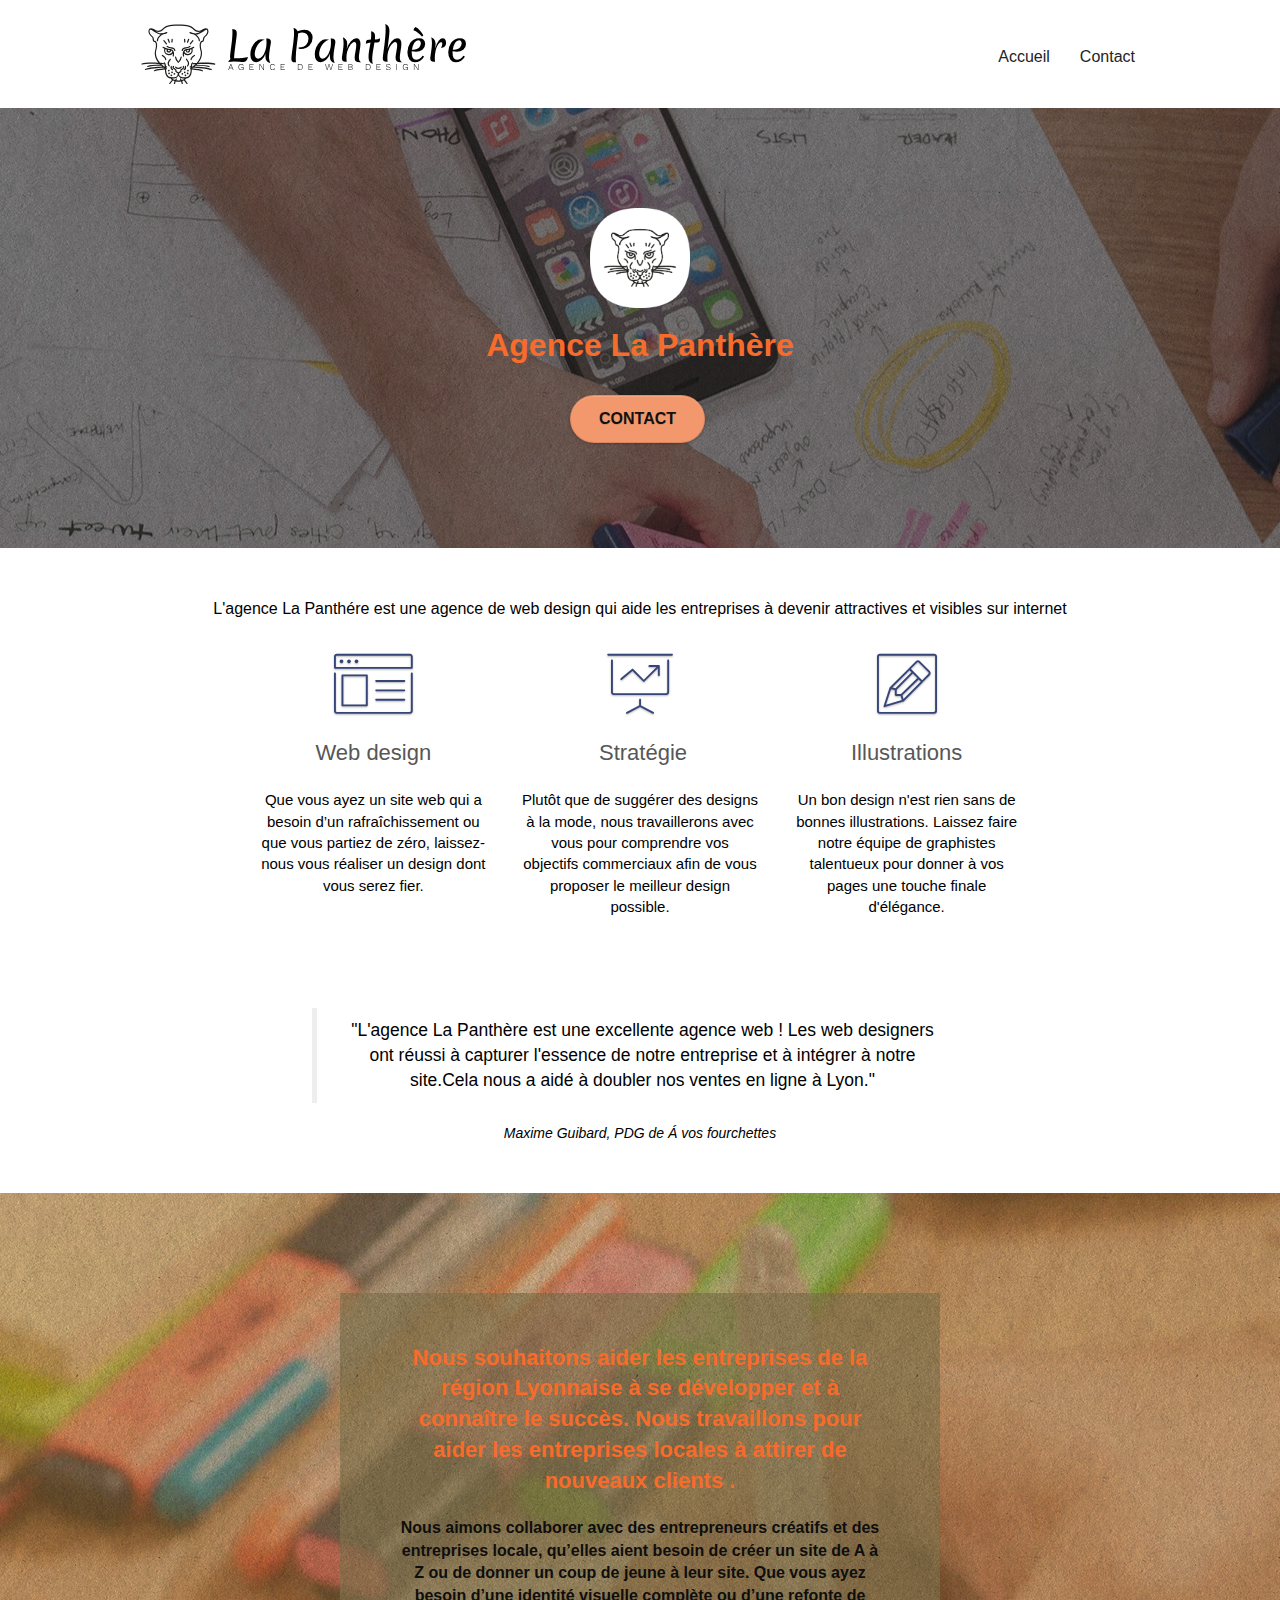
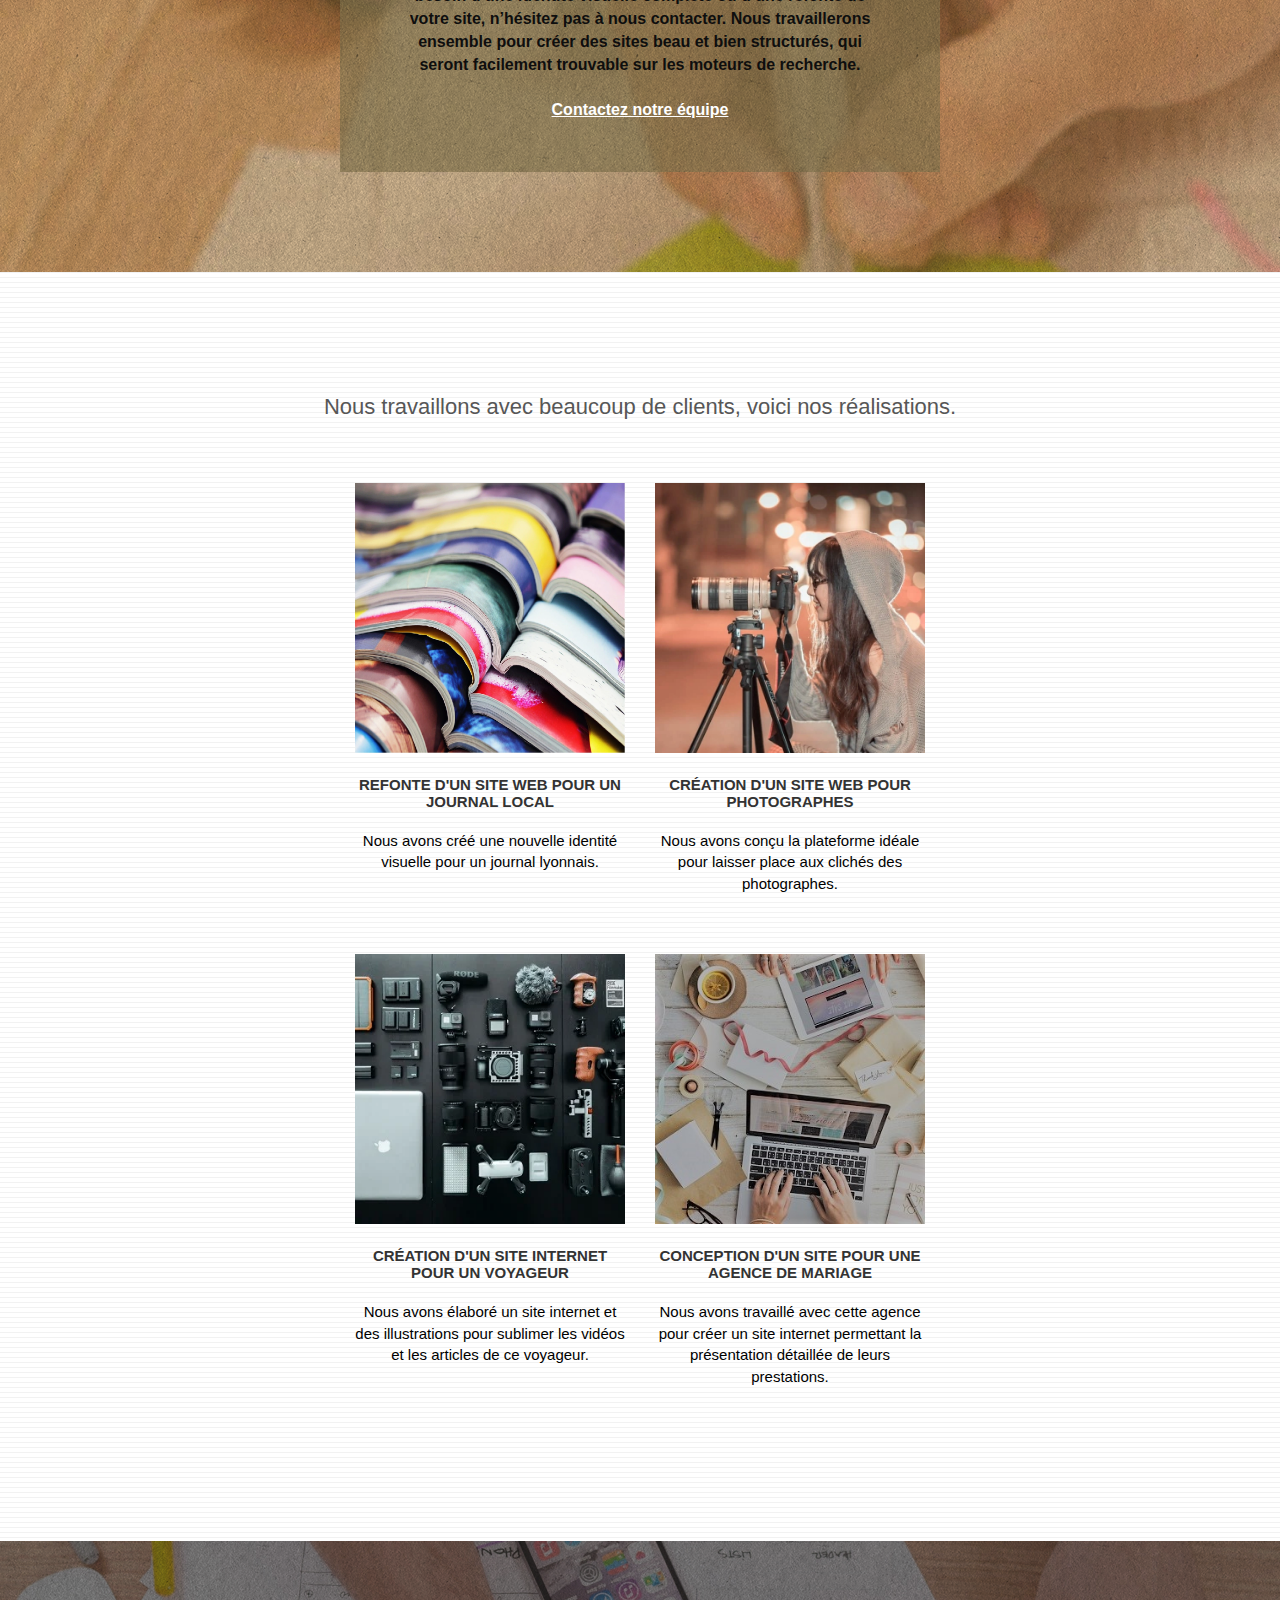
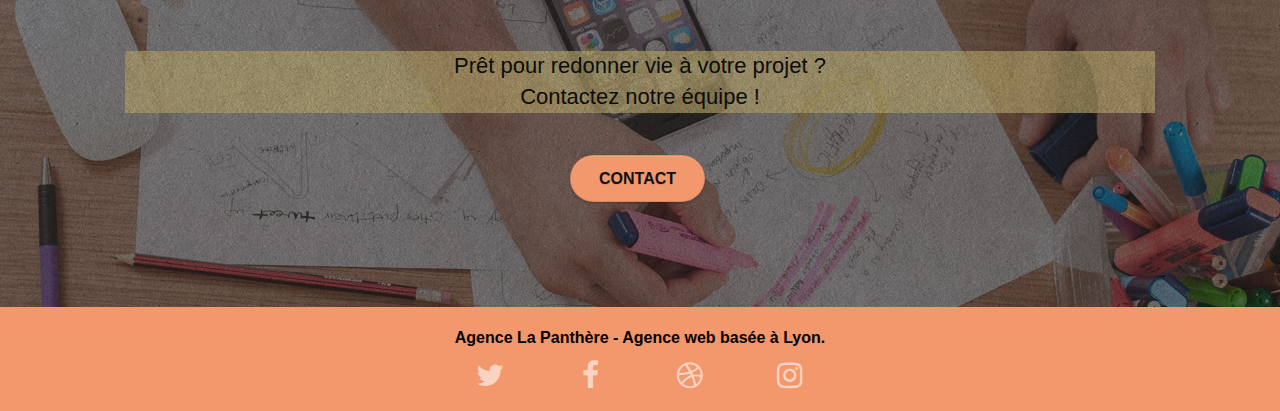
<file: index.html>
<!doctype html>
<html lang="fr" prefix="og: https://ogp.me/ns#">

<head>
	<meta charset="utf-8">
	<meta name="description" content="L'agence La Panthére est une agence de web design qui aide les entreprises à devenir attractives et visibles sur internet">
	<meta name="viewport" content="width=device-width, initial-scale=1.0, viewport-fit=cover">
	
	
	<meta property="og:image" content="image-de-presentation.webp">
	<meta property="og:type" content="website">
	<meta property="og:url" content="https://pierrefayet.github.io/projet-4/">
	<meta property="og:title" content="La panthère - Agence web lyon">
	<meta property="og:description" content="L'agence La Panthére est une agence de web design qui aide les entreprises à devenir attractives et visibles sur internet">
	
	
	<link rel="shortcut icon" type="image/webp" href="favicon.jpg">
	<link rel="stylesheet" type="text/css" href="./css/bootstrap.css">
	<link rel="stylesheet" type="text/css" href="style.css">
	<link rel="stylesheet" type="text/css" href="./css/font-awesome.css">
	<link rel="stylesheet" type="text/css" href="./css/et-line.css">
	<title>La panthère - agence webdesign lyon</title>
</head>

<body>

	<!-- Principal conteneur -->
	<div class="page-container">

		<!-- bloc-0 -->
		<header class="bloc bgc-white l-bloc " id="bloc-0">
			<div class="container bloc-sm">
				<nav class="navbar row">
					<div class="navbar-header">
						<a class="navbar-brand" href="index.html"><img src="img/agence-la-panthere-monochrome.svg"
								alt="logo La panthère" ></a>
						<button id="nav-toggle" type="button" class="ui-navbar-toggle navbar-toggle"
							data-toggle="collapse" data-target=".navbar-1">
							<span class="sr-only">Toggle navigation</span><span class="icon-bar"></span><span
								class="icon-bar"></span><span class="icon-bar"></span>
						</button>
					</div>
					<div class="collapse navbar-collapse navbar-1 special-dropdown-nav">
						<ul class="site-navigation nav navbar-nav">
							<li>
								<a href="index.html">Accueil</a>
							</li>
							<li>
								<a href="contact.html">Contact</a>
							</li>
						</ul>
					</div>
				</nav>
			</div>
		</header>
		<!-- bloc-0 END -->
		<main>
			<!-- bloc-1-presentation -->
			<section
				class="bloc bgc-dark-slate-blue bg-banniere d-bloc bg-t-edge bloc-bg-texture texture-paper b-parallax"
				id="bloc-1-hero">
				<div class="container bloc-lg">
					<div class="row tight-width-whitespace">
						<div class="col-sm-12">
							<img src="img/logo.webp" class="center-block image-resize-mode" 
								alt="Agence La Panthère">
							<h1 class="text-center hero-bloc-text tc-white ">
								Agence La Panthère
							</h1>
							<div class="text-center">
								<a href="contact.html" class="btn btn-lg btn-clean btn-rd cta-hero btn-atomic-tangerine"
									id="cta-hero">Contact</a>
							</div>
						</div>
					</div>
				</div>
			</section>
			<!-- bloc-1-presentation END -->

			<!-- bloc-2-services -->
			<section class="bloc bgc-white l-bloc" id="bloc-2-services">
				<div class="container bloc-md">
					<div class="row">
						<div class="col-sm-12 text-center">
							<p class="replace__titleImage">L'agence La Panthére est une agence de web design qui aide les entreprises à devenir attractives et visibles sur internet</p>
						</div>
					</div>
					<div class="row voffset-lg med-width-whitespace">
						<div class="col-sm-4">
							<div class="text-center">
								<span class="et-icon-browser sm-shadow icon-dark-slate-blue icons icon-lg"></span>
							</div>
							<h2 class="mg-md text-center">
								Web design
							</h2>
							<p class="text-center ">
									Que vous ayez un site web qui a besoin d&rsquo;un rafraîchissement ou que vous partiez
									de
									zéro, laissez-nous vous réaliser un design dont vous serez fier.
							</p>	
						</div>
						<div class="col-sm-4">
							<div class="text-center">
								<span class="et-icon-presentation sm-shadow icon-dark-slate-blue icons icon-lg"></span>
							</div>
							<h2 class="mg-md text-center">
								&nbsp;Stratégie
							</h2>
							<p class="text-center ">
									Plutôt que de suggérer des designs à la mode, nous travaillerons avec vous pour
									comprendre
									vos objectifs commerciaux afin de vous proposer le meilleur design possible.<br>
							</p>
						</div>
						<div class="col-sm-4">
							<div class="text-center">
								<span class="et-icon-edit sm-shadow icon-dark-slate-blue icons icon-lg"></span>
							</div>
							<h2 class="mg-md text-center">
								Illustrations
							</h2>
							<p class="text-center ">
									Un bon design n'est rien sans de bonnes illustrations. Laissez faire notre équipe de
									graphistes talentueux pour donner à vos pages une touche finale d'élégance.
							</p>	
						</div>
					</div>
					<div class="row voffset-lg voffset">
						<div class="col-xs-12 col-md-8 col-md-offset-2 text-center">
							<blockquote class="replace__citation">"L'agence La Panthère est une excellente agence web ! Les web designers ont réussi à capturer l'essence de notre entreprise et à intégrer à notre site.Cela nous a aidé à doubler nos ventes en ligne à Lyon."</blockquote>
							<cite class="replace__citation">Maxime Guibard, PDG de Á vos fourchettes</cite>
						</div>
					</div>
				</div>
			</section>
			<!-- bloc-2-services END -->

			<!-- bloc-3-what-i-do -->
			<section class="bloc tc-white bgc-atomic-tangerine bg-presentation d-bloc bloc-bg-texture texture-paper b-parallax" id="bloc-3-what-i-do">
				<div class="container bloc-lg">
					<div class="row tight-width-whitespace black-background">
						<div class="col-sm-12">
							<h2 class="mg-md text-center tc-white">
								Nous souhaitons aider les entreprises de la région Lyonnaise à se développer et à
								connaître le
								succès. Nous travaillons pour aider les entreprises locales à attirer de nouveaux
								clients .<br>
							</h2>
							<p class="text-center white nextText">
								Nous aimons collaborer avec des entrepreneurs créatifs et des entreprises locale,
								qu’elles aient
								besoin de créer un site de A à Z ou de donner un coup de jeune à leur site. Que vous
								ayez besoin
								d’une identité visuelle complète ou d’une refonte de votre site, n’hésitez pas à nous
								contacter.
								Nous travaillerons ensemble pour créer des sites beau et bien structurés, qui seront
								facilement
								trouvable sur les moteurs de recherche. <br><br><a class="ltc-white bold-link"
									href="contact.html">Contactez notre équipe</a><br>
							</p>
						</div>
					</div>
				</div>
			</section>
			<!-- bloc-3-what-i-do END -->

			<!-- bloc-4-portfolio -->
			<section class="bloc bgc-white bg-lines-h2-bg bg-repeat l-bloc" id="bloc-4-portfolio">
				<div class="container bloc-lg">
					<div class="row">
						<div class="col-sm-12 text-center">
							<h2 class="replaceText">Nous travaillons avec beaucoup de clients, voici nos réalisations.</h2>
						</div>
					</div>
					<div class="row tight-width-whitespace portfolio-row">
						<section class="col-sm-6">
							<a href="#" data-lightbox="img/1.webp" data-gallery-id="gallery-1"
								data-caption="Refonte d'un site web pour un journal local" data-frame="snapshot-lb"><img
									src="img/1.webp"
									alt="Refonte d'un site web pour un journal local"
									class="img-responsive portfolio-thumb"></a>
							<h3 class="mg-md text-center">
								Refonte d'un site web pour un journal local
							</h3>
							<p class="text-center">
								Nous avons créé une nouvelle identité visuelle pour un journal lyonnais.
							</p>
						</section>
						<section class="col-sm-6">
							<a href="#" data-lightbox="img/2.webp" data-gallery-id="gallery-1"
								data-caption="Création d'un site web pour photographes" data-frame="snapshot-lb"><img
									src="img/2.webp" class="img-responsive portfolio-thumb"
									alt="création d'un site web pour photographes"></a>
							<h3 class="mg-md text-center">
								Création d'un site web pour photographes
							</h3>
							<p class="text-center">
								Nous avons conçu la plateforme idéale pour laisser place aux clichés des photographes.
							</p>
						</section>
					</div>
					<div class="row tight-width-whitespace portfolio-row">
						<section class="col-sm-6">
							<a href="#" data-lightbox="img/3.webp" data-gallery-id="gallery-1"
								data-caption="Création d'un site internet pour un voyageur"
								data-frame="snapshot-lb"><img src="img/3.webp" class="img-responsive portfolio-thumb"
									alt="Création d'un site internet pour un voyageur"></a>
							<h3 class="mg-md text-center">
								Création d'un site internet pour un voyageur
							</h3>
							<p class="text-center">
								Nous avons élaboré un site internet et des illustrations pour sublimer les vidéos et les
								articles de ce voyageur.
							</p>
						</section>
						<section class="col-sm-6">
							<a href="#" data-lightbox="img/4.webp" data-gallery-id="gallery-1"
								data-caption="Conception d'un site pour une agence de mariage"
								data-frame="snapshot-lb"><img src="img/4.webp" class="img-responsive portfolio-thumb"
									alt="Création d'un site web pour agence de mariage"></a>
							<h3 class="mg-md text-center">
								Conception d'un site pour une agence de mariage
							</h3>
							<p class="text-center">
								Nous avons travaillé avec cette agence pour créer un site internet permettant la
								présentation
								détaillée de leurs prestations.
							</p>
						</section>
					</div>
				</div>
			</section>
			<!-- bloc-4-portfolio END -->

			<!-- bloc-5-cta -->
			<footer class="bloc bgc-dark-slate-blue bg-banniere d-bloc bloc-bg-texture texture-paper" id="bloc-5-cta">
				<div class="container bloc-lg">
					<div class="row">
						<h2 class="mg-md text-center tc-white-contrast">
							Prêt pour redonner vie à votre projet ?<br>Contactez notre équipe !
						</h2>
						<div class="col-sm-12 text-center">
							<a href="contact.html"
								class="btn btn-atomic-tangerine btn-clean btn-rd btn-lg cta-hero">Contact</a>
						</div>
					</div>
				</div>
			</footer>
			<!-- bloc-5-cta END -->
		</main>
		<!-- Footer - bloc-8 -->
		<footer class="bloc bgc-atomic-tangerine d-bloc" id="bloc-8">
			<div class="container bloc-sm">
				<div class="row">
					<div class="col-sm-12">
						<p class="text-center white">
							Agence La Panthère - Agence web basée à Lyon.<br>
						</p>
						<div class="row row-no-gutters social">
							<div class="col-sm-3">
								<div class="text-center">
									<a class="social" href="index.html"><span class="fa fa-twitter icon-md"></span></a>
								</div>
							</div>
							<div class="col-sm-3">
								<div class="text-center">
									<a class="social" href="index.html"><span class="fa fa-facebook icon-md"></span></a>
								</div>
							</div>
							<div class="col-sm-3">
								<div class="text-center">
									<a class="social" href="index.html"><span class="fa fa-dribbble icon-md"></span></a>
								</div>
							</div>
							<div class="col-sm-3">
								<div class="text-center">
									<a class="social" href="index.html"><span class="fa fa-instagram icon-md"></span></a>
								</div>
							</div>
						</div>
					</div>
				</div>
			</div>
		</footer>
		<!-- Footer - bloc-8 END -->

	</div>
	<!-- Principal conteneur END -->
	<script src="./js/jquery-2.1.0.js" defer ></script>
	<script src="./js/bootstrap.js" defer ></script>
	<script src="./js/blocs.js" defer ></script>
	<script src="./js/jquery.touchSwipe.js" defer ></script>
	<script src="./js/gmaps.js" defer ></script>

</body>

</html>
</file>
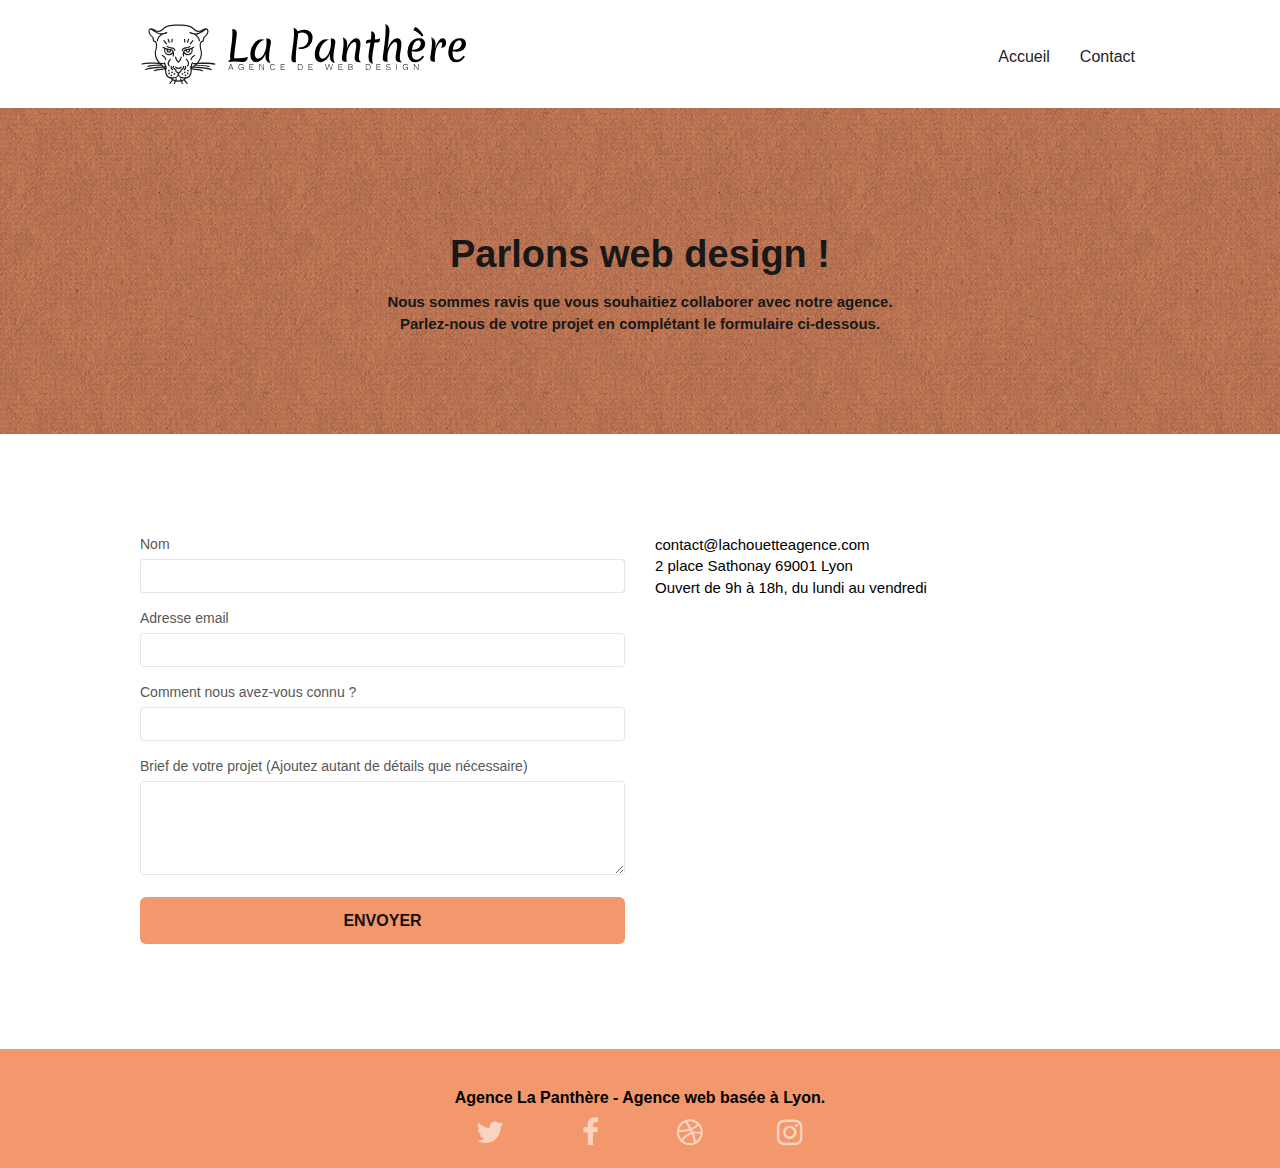
<file: contact.html>
<!doctype html>
<html lang="fr">

<head>
	<meta charset="utf-8">
	<meta name="description" content="Formulaire de contact pour La panthére une agence web sur lyon">
	<meta name="viewport" content="width=device-width, initial-scale=1.0, viewport-fit=cover">
	<meta property="og:type" content="article">
	<meta property="og:url" content="https://pierrefayet.github.io/projet-4/">
	<meta property="og:locale" content="fr_FR">
	<meta property="og:title" content="La panthère - Agence web lyon"> 
	<meta property="og:site_name" content="La panthère - Agence web lyon">
	<link rel="shortcut icon" type="image/png" href="favicon.jpg">
	<link rel="stylesheet" type="text/css" href="./css/bootstrap.css">
	<link rel="stylesheet" type="text/css" href="style.css">
	<link rel="stylesheet" type="text/css" href="./css/font-awesome.css">
	<link rel="stylesheet" type="text/css" href="./css/et-line.css">
	<title>Contact</title>
	<!-- Analytics -->
	<!-- Analytics END -->
</head>
<body>
	<!-- Principal conteneur -->
	<main class="page-container">

		<!-- bloc-0 -->
		<div class="bloc bgc-white l-bloc " id="bloc-0">
			<div class="container bloc-sm">
				<nav class="navbar row" aria-label="naviation pricipal">
					<div class="navbar-header">
						<a class="navbar-brand" href="index.html"><img src="img/agence-la-panthere-monochrome.svg"
								alt="atlanta web design logo" height="40" ></a>
						<button id="nav-toggle" type="button" class="ui-navbar-toggle navbar-toggle"
							data-toggle="collapse" data-target=".navbar-1">
							<span class="sr-only">Toggle navigation</span><span class="icon-bar"></span><span
								class="icon-bar"></span><span class="icon-bar"></span>
						</button>
					</div>
					<div class="collapse navbar-collapse navbar-1 special-dropdown-nav">
						<ul class="site-navigation nav navbar-nav">
							<li>
								<a href="index.html">Accueil</a>
							</li>
							<li>
							</li>
							<li>
								<a href="contact.html">Contact</a>
							</li>
						</ul>
					</div>
				</nav>
			</div>
		</div>
		<!-- bloc-0 END -->

		<!-- bloc-6 -->
		<section class="bloc bg-dots-bg bg-repeat bgc-atomic-tangerine d-bloc bloc-bg-texture texture-paper" id="bloc-6">
			<div class="container bloc-lg">
				<div class="row">
					<div class="col-sm-12">
						<h2 class="text-center hero-bloc-text font">
							Parlons web design !
						</h2>
						<p class="text-center mg-lg tc-white tight-width-whitespace font">
							Nous sommes ravis que vous souhaitiez collaborer avec notre agence.<br>
							Parlez-nous de votre projet en complétant le formulaire ci-dessous.
						</p>
					</div>
				</div>
			</div>
		</section>
		<!-- bloc-6 END -->

		<!-- bloc-7 -->
		<form novalidate>
			<div class="bloc bgc-white l-bloc" id="bloc-7">
				<div class="container bloc-lg">
					<div class="row">
						<div class="col-sm-6">
							<div id="form_1">
								<div class="form-group">
									<label for="name">
										Nom
									</label>
									<input id="name" class="form-control" required >
								</div>
								<div class="form-group">
									<label for="email">
										Adresse email
									</label>
									<input id="email" class="form-control" type="email" required >
								</div>
								<div class="form-group">
									<label for="input_504">
										Comment nous avez-vous connu ?
									</label>
									<input class="form-control" type="email" required id="input_504" >
								</div>
								<div class="form-group">
									<label for="message">
										Brief de votre projet (Ajoutez autant de détails que nécessaire)<br>
									</label><textarea id="message" class="form-control" rows="4" cols="50" required></textarea>
								</div> 
								<button class="bloc-button btn btn-lg btn-block cta-hero btn-atomic-tangerine" type="submit">
									Envoyer
								</button>
							</div>
						</div>
						<div class="col-sm-6">
							<p>
								contact@lachouetteagence.com<br>2 place Sathonay 69001 Lyon<br>Ouvert de 9h à 18h, du lundi au vendredi<br>
							</p>
						</div>
					</div>
				</div>
			</div>
		</form>
		<!-- bloc-7 END -->

		<!-- ScrollToTop Button -->
		<!-- ScrollToTop Button END-->


		<!-- Footer - bloc-8 -->
		<footer class="bloc bgc-atomic-tangerine d-bloc" id="bloc-8">
			<div class="container bloc-sm">
				<div class="row">
					<div class="col-sm-12">
						<h1 class="text-center white">
							Agence La Panthère - Agence web basée à Lyon.
						</h1>
						<nav class="row row-no-gutters social" aria-label="réseaux sociaux">
							<div class="col-sm-3">
								<div class="text-center">
									<a class="social" href="index.html"><span class="fa fa-twitter icon-md"></span></a>
								</div>
							</div>
							<div class="col-sm-3">
								<div class="text-center">
									<a class="social" href="index.html"><span class="fa fa-facebook icon-md"></span></a>
								</div>
							</div>
							<div class="col-sm-3">
								<div class="text-center">
									<a class="social" href="index.html"><span class="fa fa-dribbble icon-md"></span></a>
								</div>
							</div>
							<div class="col-sm-3">
								<div class="text-center">
									<a class="social" href="index.html"><span
											class="fa fa-instagram icon-md"></span></a>
								</div>
							</div>
						</nav>
					</div>
				</div>
			</div>
		</footer>
		<!-- Footer - bloc-8 END -->

	</main>
	<!-- Principal conteneur END -->
	<script src="./js/jquery-2.1.0.js" defer></script>
	<script src="./js/bootstrap.js" defer></script>
	<script src="./js/blocs.js" defer></script>
	<script src="./js/jqBootstrapValidation.js" defer></script>
	<script src="./js/formHandler.js" defer></script>

</body>

</html>
</file>
<file: style.css>
body {
    margin: 0;
    padding: 0;
    background: #FFF;
    overflow-x: hidden;
    -webkit-font-smoothing: antialiased;
    -moz-osx-font-smoothing: grayscale;
}

a,
button {
    transition: all .3s ease-in-out;
    outline: none!important;
}

a:hover {
    text-decoration: none;
    cursor: pointer;
}

#page-loading-blocs-notifaction {
    position: fixed;
    top: 0;
    bottom: 0;
    width: 100%;
    z-index: 100000;
    background: #FFFFFF url("img/pageload-spinner.gif") no-repeat center center;
}

.bloc {
    width: 100%;
    clear: both;
    background: 50% 50% no-repeat;
    padding: 0 50px;
    -webkit-background-size: cover;
    -moz-background-size: cover;
    -o-background-size: cover;
    background-size: cover;
    position: relative;
}

.bloc .container {
    padding-left: 0;
    padding-right: 0;
}

.bloc-lg {
    padding: 100px 50px;
}

.bloc-md {
    padding: 50px;
}

.bloc-sm {
    padding: 20px 50px;
}

.bg-center,
.bg-l-edge,
.bg-r-edge,
.bg-t-edge,
.bg-b-edge,
.bg-tl-edge,
.bg-bl-edge,
.bg-tr-edge,
.bg-br-edge,
.bg-repeat {
    -webkit-background-size: auto!important;
    -moz-background-size: auto!important;
    -o-background-size: auto!important;
    background-size: auto!important;
}

.bg-repeat {
    background: repeat;
}

.bg-t-edge {
    background: top no-repeat;
}

.bloc-bg-texture::before {
    content: "";
    background-size: 2px 2px;
    position: absolute;
    top: 0;
    bottom: 0;
    left: 0;
    right: 0;
}

.texture-paper::before {
    background: url("img/texture-paper.webp");
    background-size: 280px 280px;
}

.b-parallax {
    background-attachment: fixed;
}

.d-bloc {
    color: rgba(255, 255, 255, .7);
}

.d-bloc button:hover {
    color: rgba(255, 255, 255, 0.842);
}

.d-bloc .icon-round,
.d-bloc .icon-square,
.d-bloc .icon-rounded,
.d-bloc .icon-semi-rounded-a,
.d-bloc .icon-semi-rounded-b {
    border-color: rgba(255, 255, 255, .9);
}

.d-bloc .divider-h span {
    border-color: rgba(255, 255, 255, .2);
}

.d-bloc .a-btn,
.d-bloc .navbar a,
.d-bloc .navbar-brand,
.d-bloc a .icon-sm,
.d-bloc a .icon-md,
.d-bloc a .icon-lg,
.d-bloc a .icon-xl,
.d-bloc h1 a,
.d-bloc h2 a,
.d-bloc h3 a,
.d-bloc h4 a,
.d-bloc h5 a,
.d-bloc h6 a,
.d-bloc p a {
    color: rgba(255, 255, 255, .6);
}

.d-bloc .a-btn:hover,
.d-bloc .navbar a:hover,
.d-bloc .navbar-brand:hover,
.d-bloc a:hover .icon-sm,
.d-bloc a:hover .icon-md,
.d-bloc a:hover .icon-lg,
.d-bloc a:hover .icon-xl,
.d-bloc h1 a:hover,
.d-bloc h2 a:hover,
.d-bloc h3 a:hover,
.d-bloc h4 a:hover,
.d-bloc h5 a:hover,
.d-bloc h6 a:hover,
.d-bloc p a:hover {
    color: rgba(255, 255, 255, 1);
}

.d-bloc .navbar-toggle .icon-bar {
    background: rgba(255, 255, 255, 1);
}

.d-bloc .btn-wire,
.d-bloc .btn-wire:hover {
    color: rgba(255, 255, 255, 1);
    border-color: rgba(255, 255, 255, 1);
}

.d-bloc .panel {
    color: rgba(0, 0, 0, .5);
}

.d-bloc .panel button:hover {
    color: rgba(0, 0, 0, .7);
}

.d-bloc .panel icon {
    border-color: rgba(0, 0, 0, .7);
}

.d-bloc .panel .divider-h span {
    border-color: rgba(0, 0, 0, .1);
}

.d-bloc .panel .a-btn {
    color: rgba(0, 0, 0, .6);
}

.d-bloc .panel .a-btn:hover {
    color: rgba(0, 0, 0, 1);
}

.d-bloc .panel .btn-wire,
.d-bloc .panel .btn-wire:hover {
    color: rgba(0, 0, 0, .7);
    border-color: rgba(0, 0, 0, .3);
}

.d-bloc .panel,
.l-bloc {
    color: rgba(0, 0, 0, .5);
}

.d-bloc .panel button:hover,
.l-bloc button:hover {
    color: rgba(0, 0, 0, .7);
}

.l-bloc .icon-round,
.l-bloc .icon-square,
.l-bloc .icon-rounded,
.l-bloc .icon-semi-rounded-a,
.l-bloc .icon-semi-rounded-b {
    border-color: rgba(0, 0, 0, .7);
}

.d-bloc .panel .divider-h span,
.l-bloc .divider-h span {
    border-color: rgba(0, 0, 0, .1);
}

.d-bloc .panel .a-btn,
.l-bloc .a-btn,
.l-bloc .navbar a,
.l-bloc .navbar-brand,
.l-bloc a .icon-sm,
.l-bloc a .icon-md,
.l-bloc a .icon-lg,
.l-bloc a .icon-xl,
.l-bloc h1 a,
.l-bloc h2 a,
.l-bloc h3 a,
.l-bloc h4 a,
.l-bloc h5 a,
.l-bloc h6 a,
.l-bloc p a {
    color: rgba(0, 0, 0, .6);
}

.d-bloc .panel .a-btn:hover,
.l-bloc .a-btn:hover,
.l-bloc .navbar a:hover,
.l-bloc .navbar-brand:hover,
.l-bloc a:hover .icon-sm,
.l-bloc a:hover .icon-md,
.l-bloc a:hover .icon-lg,
.l-bloc a:hover .icon-xl,
.l-bloc h1 a:hover,
.l-bloc h2 a:hover,
.l-bloc h3 a:hover,
.l-bloc h4 a:hover,
.l-bloc h5 a:hover,
.l-bloc h6 a:hover,
.l-bloc p a:hover {
    color: rgba(0, 0, 0, 1);
}

.l-bloc .navbar-toggle .icon-bar {
    color: rgba(0, 0, 0, .6);
}

.d-bloc .panel .btn-wire,
.d-bloc .panel .btn-wire:hover,
.l-bloc .btn-wire,
.l-bloc .btn-wire:hover {
    color: rgba(0, 0, 0, .7);
    border-color: rgba(0, 0, 0, .3);
}

.voffset {
    margin-top: 30px;
}

.voffset-lg {
    margin-top: 80px;
}

.row-no-gutters {
    margin-right: 0;
    margin-left: 0;
}

.row.row-no-gutters > [class^="col-"],
.row.row-no-gutters > [class*=" col-"] {
    padding-right: 0;
    padding-left: 0;
}

#bloc-1-hero h1 {
    font-size: 32px;
}

.navbar {
    margin-bottom: 0;
    z-index: 1;
}

.navbar-brand {
    height: auto;
    padding: 3px 15px;
    font-size: 25px;
    font-weight: normal;
    font-weight: 600;
    line-height: 44px;
}

.navbar-brand img {
    max-height: 200px;
    margin: 0 5px 0 0;
    display: inline;
}

.navbar-brand img[src$=svg] {
    min-width: 100px;
}

.nav-center .navbar-brand img {
    margin: 0;
}

.navbar .nav {
    padding-top: 2px;
    margin-right: -16px;
    float: right;
    z-index: 1;
}

.nav > li {
    float: left;
    margin-top: 4px;
    font-size: 16px;
}

.navbar-nav .open .dropdown-menu > li > a {
    text-align: inherit;
}

.nav > li a:hover,
.nav > li a:focus {
    background: transparent;
}

.navbar-toggle {
    margin: 10px 10px 0 0;
    border: 0px;
}

.navbar-toggle:hover {
    background: transparent!important;
}

.navbar-toggle .icon-bar {
    background-color: rgba(0, 0, 0, .5);
    width: 26px;
}

.nav-invert .navbar .nav {
    float: left;
}

.nav-invert .navbar-header,
.nav-invert .navbar-brand {
    float: right;
    position: relative;
    z-index: 2;
}

@media (min-width: 768px) {
    .site-navigation {
        position: absolute;
        top: 50%;
        right: 20px;
        transform: translate(0, -50%);
        -webkit-transform: translateY(-50%);
    }
    .nav > li .dropdown-menu a,
    .nav > li .dropdown-menu a:hover {
        color: #484848;
    }
    .nav-invert .site-navigation {
        left: 0;
        right: 0;
    }
    .nav-center {
        text-align: center;
    }
    .nav-center .navbar-header {
        width: 100%;
    }
    .nav-center .navbar-header,
    .nav-center .navbar-brand,
    .nav-center .nav > li {
        float: none;
        display: inline-block;
    }
    .nav-center .site-navigation {
        position: relative;
        width: 100%;
        right: 0;
        margin-right: 0px;
        margin-top: 20px;
    }
    .nav-center.mini-nav .navbar-toggle {
        float: none;
        margin: 10px auto 0;
    }
}

.nav > li > .dropdown a {
    background: none!important;
    display: block;
    padding: 14px 15px;
}

nav .caret {
    margin: 0 5px;
}

.dropdown-menu .dropdown-menu {
    top: -8px;
    left: 100%;
}

.dropdown-menu .dropmenu-flow-right {
    top: 100%;
    left: 0;
    margin-left: -1px;
    border-top-left-radius: 0;
    border-top-right-radius: 0;
}

.dropdown-menu .dropdown span {
    border: 4px solid black;
    border-top-color: transparent;
    border-right-color: transparent;
    border-bottom-color: transparent;
    margin: 6px -5px 0 0!important;
    float: right;
}

.mg-md {
    margin-top: 10px;
    margin-bottom: 20px;
}

.mg-lg {
    margin-top: 10px;
    margin-bottom: 40px;
}

.btn {
    margin: 0 5px 5px 0;
}

.btn.pull-right {
    margin: 0 0 5px 5px;
}

.btn-d,
.btn-d:hover,
.btn-d:focus {
    color: #FFF;
    background: rgba(0, 0, 0, .3);
}

button {
    outline: none!important;
}

.btn-rd {
    border-radius: 40px;
}

.btn-clean {
    border: 1px solid rgba(0, 0, 0, .08);
    border-bottom-color: rgba(0, 0, 0, .1);
    text-shadow: 0 1px 0 rgba(0, 0, 1, .1);
    box-shadow: 0 1px 3px rgba(0, 0, 1, .25), inset 0 1px 0 0 rgba(255, 255, 255, .15);
}

.icon-md {
    font-size: 30px!important;
}

.icon-lg {
    font-size: 60px!important;
}

.sm-shadow {
    text-shadow: 0 1px 2px rgba(0, 0, 0, .3);
}

.panel-sq,
.panel-sq .panel-heading,
.panel-sq .panel-footer {
    border-radius: 0;
}

.panel-rd {
    border-radius: 30px;
}

.panel-rd .panel-heading {
    border-radius: 29px 29px 0 0;
}

.panel-rd .panel-footer {
    border-radius: 0 0 29px 29px;
}

.form-control {
    border-color: rgba(0, 0, 0, .1);
    box-shadow: none;
}

.scrollToTop {
    width: 40px;
    height: 40px;
    position: fixed;
    bottom: 20px;
    right: 20px;
    opacity: 0;
    z-index: 500;
    transition: all .3s ease-in-out;
}

.scrollToTop span {
    margin-top: 6px;
}

.showScrollTop {
    font-size: 14px;
    opacity: 1;
}

a[data-lightbox] {
    position: relative;
    display: block;
    text-align: center;
}

a[data-lightbox]:hover::before {
    content: "+";
    font-family: "HelveticaNeue-Light", "Helvetica Neue Light", "Helvetica Neue", Helvetica, Arial;
    font-size: 32px;
    width: 50px;
    height: 50px;
    margin-left: -25px;
    border-radius: 50%;
    background: rgba(0, 0, 0, .6);
    color: #FFF;
    font-weight: 100;
    z-index: 1;
    position: absolute;
    top: 50%;
    transform: translateY(-50%);
    -webkit-transform: translateY(-50%);
}

a[data-lightbox]:hover img {
    opacity: 0.6;
    -webkit-animation-fill-mode: none;
    animation-fill-mode: none;
}

#lightbox-modal {
    display: flex;
    align-items: center;
}

#lightbox-modal .modal-dialog {
    width: 90%;
    max-width: 900px;
    margin: 0 auto 0;
}

#lightbox-modal .modal-dialog img {
    max-height: 90vh;
    margin: 0 auto;
}

.lightbox-caption {
    padding: 20px;
    color: #FFF;
    background: rgba(0, 0, 0, .5);
    position: absolute;
    left: 15px;
    right: 15px;
    bottom: 5px;
}

.close-lightbox {
    color: #FFF;
    font-size: 30px;
    position: absolute;
    top: 20px;
    right: 20px;
    z-index: 20;
    background: rgba(0, 0, 0, .5);
    border: none;
    line-height: 30px;
    padding: 0 9px 5px;
    opacity: 0.3;
}

.close-lightbox:hover,
.next-lightbox:hover,
.prev-lightbox:hover {
    opacity: 1.0;
    color: #FFF;
}

.next-lightbox,
.prev-lightbox {
    font-size: 20px;
    color: rgba(255, 255, 255, .9);
    background: rgba(0, 0, 0, .5);
    transition: all .2s ease-in-out;
    position: absolute;
    top: 45%;
    z-index: 1;
    opacity: 0.4;
}

.next-lightbox {
    padding: 6px 8px 1px 13px;
    right: 25px;
}

.prev-lightbox {
    padding: 6px 13px 1px 10px;
    left: 25px;
}

.snapshot-lb .modal-body {
    padding-bottom: 45px;
}

.snapshot-lb .lightbox-caption {
    padding: 0;
    color: rgba(0, 0, 0, .5);
    background: none;
}

h1,
h2,
h3,
h4,
h5,
h6,
p,
label,
.btn,
a {
    font-family: "helvetica";
    font-weight: 400;
    color: #575757!important;
}

.container {
    max-width: 1000px;
}

.hero-bloc-text {
    font-size: 38px;
}

.hero-bloc-text-sub {
    font-size: 36px;
}

.statement-bloc-text {
    line-height: 26px;
    font-style: italic;
    font-size: 20px;
    text-align: center;
    font-weight: lighter;
    max-width: 520px;
    margin: auto auto auto auto;
}

p {
    font-size: 15px;
    color: #000000!important;
}

.tight-width-whitespace {
    max-width: 600px;
    margin: auto auto auto auto;
}

.h1 {
    font-size: 20px;
    font-family: "Open Sans";
}

.cta-hero {
    margin-top: 22px;
    color: #FFFFFF!important;
    text-transform: uppercase;
    padding: 12px 28px 12px 28px;
    font-size: 16px;
    font-weight: 700;
}

.social {
    max-width: 400px;
    margin: auto auto auto auto;
}

h2 {
    font-size: 22px;
    line-height: 1.4em;
}

h3 {
    font-size: 15px;
    text-transform: uppercase;
    font-weight: 700;
    color: #333333!important;
}

.med-width-whitespace {
    max-width: 800px;
    margin: auto auto auto auto;
    box-shadow: 0px 0px 0px #000000;
}

h1 {
    color: white!important;
}

h4 {
    color: #333333!important;
}

.icons {
    margin-bottom: 14px;
    margin-top: 24px;
}

.white {
    color: #e7dede;
    font-size: medium;
    font-weight: bold;
    color: #000000 !important;
}

.portfolio-thumb {
    margin-bottom: 24px;
}

.portfolio-row {
    margin-bottom: 44px;
    margin-top: 50px;
}

.avatar {
    box-shadow: 0px 4px 9px rgba(0, 0, 0, 0.3);
}

.black-background {
    background-color: rgba(165, 147, 99, 0.7);
    padding: 40px 40px 40px 40px;
}

.bold-link {
    font-weight: 900;
    text-decoration: underline!important;
}

.bgc-white {
    background-color: #FFFFFF;
}

.bgc-dark-slate-blue {
    background-color: #364577;
}

.tc-white {
    color: #f76b2b!important;
    font-weight: bold;
}

.bgc-atomic-tangerine {
    background: #F3976C;
    color: #111111!important;
}

.btn-atomic-tangerine {
    background: #F3976C;
    color: #111111!important;
}

.tc-white-contrast {
    background-color: rgba(219, 198, 129, 0.7) !important;
    color: #111111 !important;
}

a {
    color: #232328FF!important;
}

.btn-atomic-tangerine:hover {
    background: #c27956!important;
    color: #0e0e0e!important;
}

.ltc-white {
    color: #FFFFFF!important;
}

.ltc-white:hover {
    color: #575757!important;
}

.ltc-atomic-tangerine {
    color: #F3976C!important;
}

.ltc-atomic-tangerine:hover {
    color: #c27956!important;
}

.icon-dark-slate-blue {
    color: #364577!important;
    border-color: #364577!important;
}

.bg-dots-bg {
    background-image: url("img/dots-bg.webp");
}

.bg-lines-h2-bg {
    background-image: url("img/lines-h2-bg.webp");
}

.bg-banniere {
    background-image: url("img/agence-la-panthere.webp");
}

.bg-presentation {
    background-image: url("img/image-de-presentation.webp");
}

.font {
    color: #181818!important;
    font-weight: bold;
}

.nextText {
    color: #0e0e0e!important;
}

.replace__citation {
    color: #000000!important;
}

.image-resize-mode {
    width: 100px;
}

.navbar-brand img{
    height: 60px;
}

@media (max-width: 1024px) {
    .bloc {
        padding-left: 20px;
        padding-right: 20px;
    }
    .bloc.full-width-bloc,
    .bloc-tile-2.full-width-bloc .container,
    .bloc-tile-3.full-width-bloc .container,
    .bloc-tile-4.full-width-bloc .container {
        padding-left: 0;
        padding-right: 0;
    }
}

@media (max-width: 992px) and (min-width: 768px) {
    .navbar .nav {
        max-width: 80%
    }
    .nav-center.navbar .nav {
        max-width: 100%
    }
}

@media only screen and (min-width: 768px) and (max-width: 1024px) and (orientation: landscape) {
    .b-parallax {
        background-attachment: scroll;
    }
}

@media only screen and (min-width: 1024px) and (max-width: 1366px) and (-webkit-min-pixel-ratio: 1.5) {
    .b-parallax {
        background-attachment: scroll;
    }
}

@media (max-width: 991px) {
    .container {
        width: 100%;
    }
    .b-parallax {
        background-attachment: scroll;
    }
    .page-container,
    #hero-bloc {
        overflow-x: hidden;
        position: relative;
    }
    /*VALUE CHANGED*/
    .bloc {
        padding-left: 20px;
        padding-right: 20px;
    }
    .bloc-group,
    .bloc-group .bloc {
        display: block;
        width: 100%;
    }
    /*VALUE CHANGED*/
    .bloc-fill-screen .fill-bloc-top-edge,
    .bloc-fill-screen .fill-bloc-bottom-edge {
        padding: 0 20px;
        padding-left: 20px;
        padding-right: 20px;
    }
}

.replace__titleImage {
    font-size: medium;
}

@media (max-width: 767px) {
    .page-container {
        overflow-x: hidden;
        position: relative;
    }
    h1,
    h2,
    h3,
    h4,
    h5,
    h6,
    p,
    #disqus_thread {
        padding-left: 10px!important;
        padding-right: 10px!important;
    }
    .b-parallax {
        background-attachment: scroll;
    }
    .navbar .nav {
        padding-top: 0;
        border-top: 1px solid rgba(0, 0, 0, .2);
        float: none!important;
    }
    .navbar.row {
        margin-left: 0;
        margin-right: 0;
    }
    .site-navigation {
        position: inherit;
        transform: none;
        -webkit-transform: none;
        -ms-transform: none;
    }
    .nav > li {
        margin-top: 0;
        border-bottom: 1px solid rgba(0, 0, 0, .1);
        background: rgba(0, 0, 0, .05);
        text-align: left;
        padding-left: 15px;
        width: 100%;
    }
    .nav > li:hover {
        background: rgba(0, 0, 0, .08);
    }
    .dropdown .dropdown a .caret {
        float: none;
        margin: 5px 0 0 10px!important;
        border: 4px solid black;
        border-bottom-color: transparent;
        border-right-color: transparent;
        border-left-color: transparent;
    }
    #hero-bloc .navbar .nav {
        background: rgba(0, 0, 0, .8);
    }
    #hero-bloc .navbar .nav a {
        color: rgba(255, 255, 255, .6);
    }
    .hero {
        padding: 50px 0;
    }
    .hero-nav {
        left: -1px;
        right: -1px;
    }
    .navbar-collapse {
        padding: 0;
        overflow-x: hidden;
        -webkit-box-shadow: none;
        box-shadow: none;
    }
    .navbar-brand img {
        max-height: 40px;
        width: auto;
    }
    .nav-invert .navbar-header {
        float: none;
        width: 100%;
    }
    .nav-invert .navbar-toggle {
        float: left;
        margin-left: 10px;
    }
    .bloc {
        padding-left: 0;
        padding-right: 0;
    }
    .bloc-xxl,
    .bloc-xl,
    .bloc-lg {
        padding: 40px 0;
    }
    .bloc-sm,
    .bloc-md {
        padding-left: 0;
        padding-right: 0;
    }
    .bloc-tile-2 .container,
    .bloc-tile-3 .container,
    .bloc-tile-4 .container,
    .bloc-fill-screen .fill-bloc-top-edge,
    .bloc-fill-screen .fill-bloc-bottom-edge {
        padding-left: 0;
        padding-right: 0;
    }
    .a-block {
        padding: 0 10px;
    }
    .btn-dwn {
        display: none;
    }
    .voffset {
        margin-top: 5px;
    }
    .voffset-md {
        margin-top: 20px;
    }
    .voffset-lg {
        margin-top: 30px;
    }
    form {
        padding: 5px;
    }
    .close-lightbox {
        display: inline-block;
    }
    .blocsapp-device-iphone5 {
        background-size: 216px 425px;
        padding-top: 60px;
        width: 216px;
        height: 425px;
    }
    .blocsapp-device-iphone5 img {
        width: 180px;
        height: 320px;
    }
}

@media (max-width: 400px) {
    .bloc {
        padding-left: 0;
        padding-right: 0;
    }
    .social{
        display: flex;
        flex-direction: row;
        justify-content: space-around;
    }
}

@media (max-width: 767px) {
    .bloc-mob-center-text {
        text-align: center;
    }
}
</file>
<file: css/et-line.css>
@font-face {
    font-family: et-line;
    src: url(../fonts/et-line.eot);
    src: url(../fonts/et-line.eot?#iefix) format('embedded-opentype'), url(../fonts/et-line.woff) format('woff'), url(../fonts/et-line.ttf) format('truetype'), url(../fonts/et-line.svg#et-line) format('svg');
    font-weight: 400;
    font-style: normal
}

.et-icon-adjustments,
.et-icon-alarmclock,
.et-icon-anchor,
.et-icon-aperture,
.et-icon-attachment,
.et-icon-bargraph,
.et-icon-basket,
.et-icon-beaker,
.et-icon-bike,
.et-icon-book-open,
.et-icon-briefcase,
.et-icon-browser,
.et-icon-calendar,
.et-icon-camera,
.et-icon-caution,
.et-icon-chat,
.et-icon-circle-compass,
.et-icon-clipboard,
.et-icon-clock,
.et-icon-cloud,
.et-icon-compass,
.et-icon-desktop,
.et-icon-dial,
.et-icon-document,
.et-icon-documents,
.et-icon-download,
.et-icon-dribbble,
.et-icon-edit,
.et-icon-envelope,
.et-icon-expand,
.et-icon-facebook,
.et-icon-flag,
.et-icon-focus,
.et-icon-gears,
.et-icon-genius,
.et-icon-gift,
.et-icon-global,
.et-icon-globe,
.et-icon-googleplus,
.et-icon-grid,
.et-icon-happy,
.et-icon-hazardous,
.et-icon-heart,
.et-icon-hotairballoon,
.et-icon-hourglass,
.et-icon-key,
.et-icon-laptop,
.et-icon-layers,
.et-icon-lifesaver,
.et-icon-lightbulb,
.et-icon-linegraph,
.et-icon-linkedin,
.et-icon-lock,
.et-icon-magnifying-glass,
.et-icon-map,
.et-icon-map-pin,
.et-icon-megaphone,
.et-icon-mic,
.et-icon-mobile,
.et-icon-newspaper,
.et-icon-notebook,
.et-icon-paintbrush,
.et-icon-paperclip,
.et-icon-pencil,
.et-icon-phone,
.et-icon-picture,
.et-icon-pictures,
.et-icon-piechart,
.et-icon-presentation,
.et-icon-pricetags,
.et-icon-printer,
.et-icon-profile-female,
.et-icon-profile-male,
.et-icon-puzzle,
.et-icon-quote,
.et-icon-recycle,
.et-icon-refresh,
.et-icon-ribbon,
.et-icon-rss,
.et-icon-sad,
.et-icon-scissors,
.et-icon-scope,
.et-icon-search,
.et-icon-shield,
.et-icon-speedometer,
.et-icon-strategy,
.et-icon-streetsign,
.et-icon-tablet,
.et-icon-target,
.et-icon-telescope,
.et-icon-toolbox,
.et-icon-tools,
.et-icon-tools-2,
.et-icon-trophy,
.et-icon-tumblr,
.et-icon-twitter,
.et-icon-upload,
.et-icon-video,
.et-icon-wallet,
.et-icon-wine {
    font-family: et-line;
    speak: none;
    font-style: normal;
    font-weight: 400;
    font-variant: normal;
    text-transform: none;
    line-height: 1;
    -webkit-font-smoothing: antialiased;
    -moz-osx-font-smoothing: grayscale;
    display: inline-block
}

.et-icon-mobile:before {
    content: "\e000"
}

.et-icon-laptop:before {
    content: "\e001"
}

.et-icon-desktop:before {
    content: "\e002"
}

.et-icon-tablet:before {
    content: "\e003"
}

.et-icon-phone:before {
    content: "\e004"
}

.et-icon-document:before {
    content: "\e005"
}

.et-icon-documents:before {
    content: "\e006"
}

.et-icon-search:before {
    content: "\e007"
}

.et-icon-clipboard:before {
    content: "\e008"
}

.et-icon-newspaper:before {
    content: "\e009"
}

.et-icon-notebook:before {
    content: "\e00a"
}

.et-icon-book-open:before {
    content: "\e00b"
}

.et-icon-browser:before {
    content: "\e00c"
}

.et-icon-calendar:before {
    content: "\e00d"
}

.et-icon-presentation:before {
    content: "\e00e"
}

.et-icon-picture:before {
    content: "\e00f"
}

.et-icon-pictures:before {
    content: "\e010"
}

.et-icon-video:before {
    content: "\e011"
}

.et-icon-camera:before {
    content: "\e012"
}

.et-icon-printer:before {
    content: "\e013"
}

.et-icon-toolbox:before {
    content: "\e014"
}

.et-icon-briefcase:before {
    content: "\e015"
}

.et-icon-wallet:before {
    content: "\e016"
}

.et-icon-gift:before {
    content: "\e017"
}

.et-icon-bargraph:before {
    content: "\e018"
}

.et-icon-grid:before {
    content: "\e019"
}

.et-icon-expand:before {
    content: "\e01a"
}

.et-icon-focus:before {
    content: "\e01b"
}

.et-icon-edit:before {
    content: "\e01c"
}

.et-icon-adjustments:before {
    content: "\e01d"
}

.et-icon-ribbon:before {
    content: "\e01e"
}

.et-icon-hourglass:before {
    content: "\e01f"
}

.et-icon-lock:before {
    content: "\e020"
}

.et-icon-megaphone:before {
    content: "\e021"
}

.et-icon-shield:before {
    content: "\e022"
}

.et-icon-trophy:before {
    content: "\e023"
}

.et-icon-flag:before {
    content: "\e024"
}

.et-icon-map:before {
    content: "\e025"
}

.et-icon-puzzle:before {
    content: "\e026"
}

.et-icon-basket:before {
    content: "\e027"
}

.et-icon-envelope:before {
    content: "\e028"
}

.et-icon-streetsign:before {
    content: "\e029"
}

.et-icon-telescope:before {
    content: "\e02a"
}

.et-icon-gears:before {
    content: "\e02b"
}

.et-icon-key:before {
    content: "\e02c"
}

.et-icon-paperclip:before {
    content: "\e02d"
}

.et-icon-attachment:before {
    content: "\e02e"
}

.et-icon-pricetags:before {
    content: "\e02f"
}

.et-icon-lightbulb:before {
    content: "\e030"
}

.et-icon-layers:before {
    content: "\e031"
}

.et-icon-pencil:before {
    content: "\e032"
}

.et-icon-tools:before {
    content: "\e033"
}

.et-icon-tools-2:before {
    content: "\e034"
}

.et-icon-scissors:before {
    content: "\e035"
}

.et-icon-paintbrush:before {
    content: "\e036"
}

.et-icon-magnifying-glass:before {
    content: "\e037"
}

.et-icon-circle-compass:before {
    content: "\e038"
}

.et-icon-linegraph:before {
    content: "\e039"
}

.et-icon-mic:before {
    content: "\e03a"
}

.et-icon-strategy:before {
    content: "\e03b"
}

.et-icon-beaker:before {
    content: "\e03c"
}

.et-icon-caution:before {
    content: "\e03d"
}

.et-icon-recycle:before {
    content: "\e03e"
}

.et-icon-anchor:before {
    content: "\e03f"
}

.et-icon-profile-male:before {
    content: "\e040"
}

.et-icon-profile-female:before {
    content: "\e041"
}

.et-icon-bike:before {
    content: "\e042"
}

.et-icon-wine:before {
    content: "\e043"
}

.et-icon-hotairballoon:before {
    content: "\e044"
}

.et-icon-globe:before {
    content: "\e045"
}

.et-icon-genius:before {
    content: "\e046"
}

.et-icon-map-pin:before {
    content: "\e047"
}

.et-icon-dial:before {
    content: "\e048"
}

.et-icon-chat:before {
    content: "\e049"
}

.et-icon-heart:before {
    content: "\e04a"
}

.et-icon-cloud:before {
    content: "\e04b"
}

.et-icon-upload:before {
    content: "\e04c"
}

.et-icon-download:before {
    content: "\e04d"
}

.et-icon-target:before {
    content: "\e04e"
}

.et-icon-hazardous:before {
    content: "\e04f"
}

.et-icon-piechart:before {
    content: "\e050"
}

.et-icon-speedometer:before {
    content: "\e051"
}

.et-icon-global:before {
    content: "\e052"
}

.et-icon-compass:before {
    content: "\e053"
}

.et-icon-lifesaver:before {
    content: "\e054"
}

.et-icon-clock:before {
    content: "\e055"
}

.et-icon-aperture:before {
    content: "\e056"
}

.et-icon-quote:before {
    content: "\e057"
}

.et-icon-scope:before {
    content: "\e058"
}

.et-icon-alarmclock:before {
    content: "\e059"
}

.et-icon-refresh:before {
    content: "\e05a"
}

.et-icon-happy:before {
    content: "\e05b"
}

.et-icon-sad:before {
    content: "\e05c"
}

.et-icon-facebook:before {
    content: "\e05d"
}

.et-icon-twitter:before {
    content: "\e05e"
}

.et-icon-googleplus:before {
    content: "\e05f"
}

.et-icon-rss:before {
    content: "\e060"
}

.et-icon-tumblr:before {
    content: "\e061"
}

.et-icon-linkedin:before {
    content: "\e062"
}

.et-icon-dribbble:before {
    content: "\e063"
}
</file>
